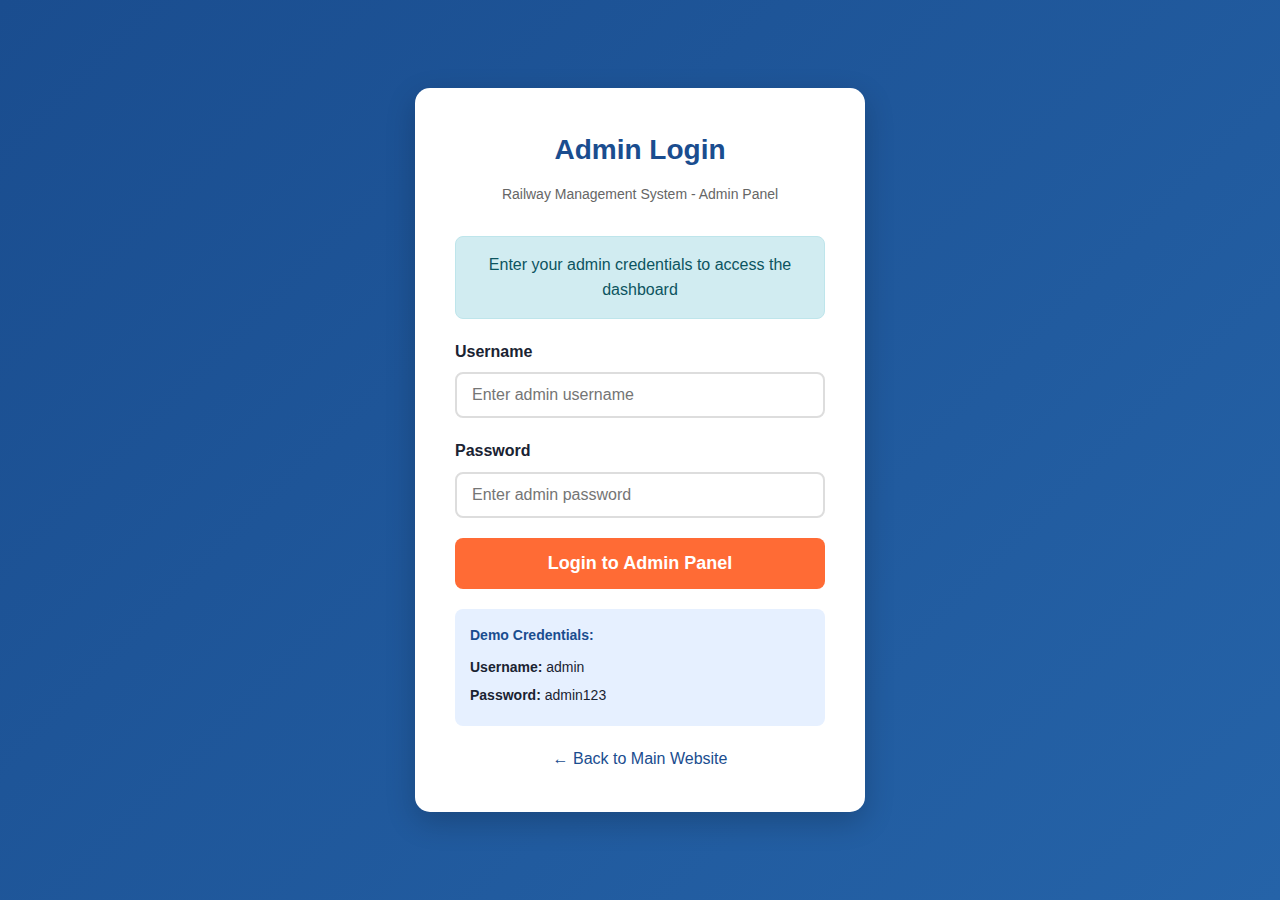
<file: admin-dashboard.html>
<!DOCTYPE html>
<html lang="en">
<head>
    <meta charset="UTF-8">
    <meta name="viewport" content="width=device-width, initial-scale=1.0">
    <title>Admin Dashboard - Railway Management System</title>
    <style>
        :root {
            --primary-blue: #1a4d8f;
            --secondary-blue: #2563a8;
            --light-blue: #e6f0ff;
            --orange: #ff6b35;
            --dark-text: #1a2332;
            --light-text: #666;
            --white: #ffffff;
            --success-green: #28a745;
            --danger-red: #dc3545;
        }

        * {
            margin: 0;
            padding: 0;
            box-sizing: border-box;
        }

        body {
            font-family: 'Segoe UI', Tahoma, Geneva, Verdana, sans-serif;
            color: var(--dark-text);
            line-height: 1.6;
            overflow-x: hidden;
        }

        .admin-top-bar {
            background: var(--primary-blue);
            color: var(--white);
            padding: 10px 0;
            text-align: center;
            font-size: 14px;
            position: relative;
        }

        .admin-welcome {
            position: absolute;
            right: 20px;
            top: 50%;
            transform: translateY(-50%);
            font-size: 14px;
        }

        .admin-header {
            background: var(--white);
            box-shadow: 0 2px 10px rgba(0,0,0,0.1);
            position: sticky;
            top: 0;
            z-index: 1000;
        }

        .nav-container {
            max-width: 1200px;
            margin: 0 auto;
            display: flex;
            justify-content: space-between;
            align-items: center;
            padding: 15px 20px;
        }

        .logo {
            display: flex;
            align-items: center;
            gap: 15px;
        }

        .logo-text h1 {
            color: var(--primary-blue);
            font-size: 24px;
            font-weight: bold;
        }

        .logo-text p {
            color: var(--light-text);
            font-size: 12px;
        }

        .admin-nav-menu {
            display: flex;
            list-style: none;
            gap: 30px;
            align-items: center;
        }

        .admin-nav-menu li a {
            text-decoration: none;
            color: var(--dark-text);
            font-weight: 500;
            font-size: 16px;
            padding: 8px 15px;
            border-radius: 5px;
            transition: all 0.3s ease;
        }

        .admin-nav-menu li a:hover,
        .admin-nav-menu li a.active {
            background: var(--primary-blue);
            color: var(--white);
        }

        .admin-user {
            display: flex;
            align-items: center;
            gap: 10px;
            background: var(--light-blue);
            padding: 8px 15px;
            border-radius: 20px;
        }

        .admin-user span {
            font-weight: 500;
            color: var(--primary-blue);
        }

        .container {
            max-width: 1200px;
            margin: 0 auto;
            padding: 40px 20px;
        }

        .dashboard-header {
            display: flex;
            justify-content: space-between;
            align-items: center;
            margin-bottom: 30px;
        }

        .dashboard-header h1 {
            color: var(--primary-blue);
            font-size: 32px;
        }

        .admin-actions {
            display: flex;
            gap: 15px;
        }

        .btn {
            display: inline-block;
            padding: 10px 20px;
            font-size: 16px;
            font-weight: 600;
            text-decoration: none;
            border-radius: 8px;
            transition: all 0.3s ease;
            cursor: pointer;
            border: none;
            outline: none;
        }

        .btn-primary {
            background: var(--orange);
            color: var(--white);
        }

        .btn-primary:hover {
            background: #ff8555;
            transform: translateY(-2px);
            box-shadow: 0 5px 15px rgba(255, 107, 53, 0.4);
        }

        .btn-secondary {
            background: var(--white);
            color: var(--primary-blue);
            border: 2px solid var(--primary-blue);
        }

        .btn-secondary:hover {
            background: var(--primary-blue);
            color: var(--white);
        }

        .btn-danger {
            background: var(--danger-red);
            color: var(--white);
        }

        .btn-danger:hover {
            background: #e74c3c;
            transform: translateY(-2px);
        }

        .tabs {
            display: flex;
            margin-bottom: 30px;
            border-bottom: 2px solid #e0e0e0;
        }

        .tab {
            padding: 15px 30px;
            cursor: pointer;
            font-weight: 600;
            border-bottom: 3px solid transparent;
            transition: all 0.3s ease;
        }

        .tab.active {
            color: var(--primary-blue);
            border-bottom: 3px solid var(--primary-blue);
        }

        .tab-content {
            display: none;
        }

        .tab-content.active {
            display: block;
        }

        .card {
            background: var(--white);
            padding: 25px;
            border-radius: 12px;
            box-shadow: 0 5px 15px rgba(0,0,0,0.1);
            margin-bottom: 20px;
        }

        .card h3 {
            color: var(--primary-blue);
            margin-bottom: 20px;
            font-size: 22px;
        }

        .stats-grid {
            display: grid;
            grid-template-columns: repeat(4, 1fr);
            gap: 20px;
            margin-bottom: 30px;
        }

        .stat-card {
            background: var(--white);
            padding: 25px;
            border-radius: 12px;
            box-shadow: 0 5px 15px rgba(0,0,0,0.1);
            text-align: center;
            transition: transform 0.3s ease;
        }

        .stat-card:hover {
            transform: translateY(-5px);
        }

        .stat-card h3 {
            font-size: 32px;
            color: var(--primary-blue);
            margin-bottom: 10px;
        }

        .stat-card p {
            color: var(--light-text);
            font-size: 16px;
        }

        table {
            width: 100%;
            border-collapse: collapse;
            margin-top: 20px;
        }

        th, td {
            padding: 15px;
            text-align: left;
            border-bottom: 1px solid #e0e0e0;
        }

        th {
            background: var(--light-blue);
            color: var(--primary-blue);
            font-weight: 600;
            position: sticky;
            top: 0;
        }

        tr:hover {
            background: #f9f9f9;
        }

        .no-data {
            text-align: center;
            padding: 30px;
            color: var(--light-text);
            font-size: 18px;
        }

        .message-card {
            background: var(--light-blue);
            padding: 20px;
            border-radius: 10px;
            margin-bottom: 15px;
            border-left: 4px solid var(--primary-blue);
            transition: transform 0.2s ease;
        }

        .message-card:hover {
            transform: translateX(5px);
        }

        .message-header {
            display: flex;
            justify-content: space-between;
            margin-bottom: 10px;
        }

        .message-name {
            font-weight: 600;
            color: var(--primary-blue);
        }

        .message-date {
            color: var(--light-text);
            font-size: 14px;
        }

        .message-subject {
            font-weight: 500;
            margin-bottom: 10px;
            color: var(--dark-text);
        }

        .message-content {
            color: var(--dark-text);
            line-height: 1.5;
        }

        .footer {
            background: var(--primary-blue);
            color: var(--white);
            text-align: center;
            padding: 30px 20px;
            margin-top: 60px;
        }

        .footer-content {
            max-width: 1200px;
            margin: 0 auto;
        }

        .footer-links {
            display: flex;
            justify-content: center;
            gap: 30px;
            list-style: none;
            margin-bottom: 15px;
        }

        .footer-links a {
            color: var(--white);
            text-decoration: none;
            opacity: 0.9;
            transition: opacity 0.3s ease;
        }

        .footer-links a:hover {
            opacity: 1;
            text-decoration: underline;
        }

        @media (max-width: 768px) {
            .stats-grid {
                grid-template-columns: repeat(2, 1fr);
            }
            
            .admin-nav-menu {
                flex-direction: column;
                gap: 10px;
            }
            
            .admin-welcome {
                position: static;
                transform: none;
                text-align: center;
                margin-top: 5px;
            }
        }
    </style>
</head>
<body>
    <div class="admin-top-bar">
        ADMIN PANEL - Railway Management System
        <div class="admin-welcome" id="adminWelcome">
            Welcome, Admin!
        </div>
    </div>

    <header class="admin-header">
        <div class="nav-container">
            <div class="logo">
                <div class="logo-text">
                    <h1>INDIAN RAILWAYS</h1>
                    <p>Admin Dashboard</p>
                </div>
            </div>
            <nav>
                <ul class="admin-nav-menu">
                    <li><a href="#" class="active">Dashboard</a></li>
                    <li><a href="index.html">Main Site</a></li>
                    <li class="admin-user">
                        <span id="adminName">Admin</span>
                    </li>
                    <li><a href="#" id="logoutBtn" class="btn-danger" style="color: white; padding: 8px 15px;">Logout</a></li>
                </ul>
            </nav>
        </div>
    </header>

    <div class="container">
        <div class="dashboard-header">
            <h1>Admin Dashboard</h1>
            <div class="admin-actions">
                <button class="btn btn-primary" id="refreshBtn">Refresh Data</button>
                <button class="btn btn-secondary" id="clearDataBtn">Clear All Data</button>
            </div>
        </div>

        <div class="stats-grid">
            <div class="stat-card">
                <h3 id="totalBookings">0</h3>
                <p>Total Bookings</p>
            </div>
            <div class="stat-card">
                <h3 id="totalRevenue">₹0</h3>
                <p>Total Revenue</p>
            </div>
            <div class="stat-card">
                <h3 id="totalMessages">0</h3>
                <p>Contact Messages</p>
            </div>
            
        </div>

        <div class="tabs">
            <div class="tab active" data-tab="bookings">All Bookings</div>
            <div class="tab" data-tab="messages">Contact Messages</div>
            <div class="tab" data-tab="users">User Management</div>
        </div>

        <div class="tab-content active" id="bookings-tab">
            <div class="card">
                <h3>All Ticket Bookings</h3>
                <div id="bookingsTable">
                    <table>
                        <thead>
                            <tr>
                                <th>PNR</th>
                                <th>Train</th>
                                <th>User</th>
                                <th>Route</th>
                                <th>Passengers</th>
                                <th>Date</th>
                                <th>Fare</th>
                            </tr>
                        </thead>
                        <tbody id="bookingsTableBody">
                            <!-- Bookings will be populated here -->
                        </tbody>
                    </table>
                    <div id="noBookings" class="no-data" style="display: none;">
                        No bookings found.
                    </div>
                </div>
            </div>
        </div>

        <div class="tab-content" id="messages-tab">
            <div class="card">
                <h3>Contact Messages</h3>
                <div id="messagesList">
                    <!-- Messages will be populated here -->
                </div>
                <div id="noMessages" class="no-data" style="display: none;">
                    No messages found.
                </div>
            </div>
        </div>

        <div class="tab-content" id="users-tab">
            <div class="card">
                <h3>Registered Users</h3>
                <div id="usersTable">
                    <table>
                        <thead>
                            <tr>
                                <th>Username</th>
                                <th>Name</th>
                                <th>Phone</th>
                                <th>Bookings</th>
                                <th>Last Activity</th>
                            </tr>
                        </thead>
                        <tbody id="usersTableBody">
                            <!-- Users will be populated here -->
                        </tbody>
                    </table>
                    <div id="noUsers" class="no-data" style="display: none;">
                        No users found.
                    </div>
                </div>
            </div>
        </div>
    </div>

    <footer class="footer">
        <div class="footer-content">
            <ul class="footer-links">
                <li><a href="index.html">Main Website</a></li>
                <li><a href="admin-dashboard.html">Admin Dashboard</a></li>
                <li><a href="#" id="footerLogoutBtn">Logout</a></li>
            </ul>
            <p>&copy; 2025 | Railway Management System | Admin Panel</p>
        </div>
    </footer>

    <script>
        // Check if admin is logged in
        if (sessionStorage.getItem('adminLoggedIn') !== 'true') {
            window.location.href = 'admin-login.html';
        }

        // Display admin name
        const adminName = sessionStorage.getItem('adminUsername') || 'Admin';
        document.getElementById('adminName').textContent = adminName;
        document.getElementById('adminWelcome').textContent = `Welcome, ${adminName}!`;

        // Tab functionality
        document.querySelectorAll('.tab').forEach(tab => {
            tab.addEventListener('click', function() {
                // Remove active class from all tabs and contents
                document.querySelectorAll('.tab').forEach(t => t.classList.remove('active'));
                document.querySelectorAll('.tab-content').forEach(c => c.classList.remove('active'));
                
                // Add active class to clicked tab and corresponding content
                this.classList.add('active');
                document.getElementById(`${this.dataset.tab}-tab`).classList.add('active');
            });
        });

        // Logout functionality - COMPLETELY SEPARATE from user system
        function adminLogout() {
            // Clear only admin session data
            sessionStorage.removeItem('adminLoggedIn');
            sessionStorage.removeItem('adminUsername');
            // Redirect to admin login
            window.location.href = 'admin-login.html';
        }

        document.getElementById('logoutBtn').addEventListener('click', function(e) {
            e.preventDefault();
            adminLogout();
        });
        
        document.getElementById('footerLogoutBtn').addEventListener('click', function(e) {
            e.preventDefault();
            adminLogout();
        });

        // Load data
        function loadDashboardData() {
            // Load bookings from user system (separate)
            const allBookings = JSON.parse(localStorage.getItem('allBookings')) || [];
            const bookingsTableBody = document.getElementById('bookingsTableBody');
            const noBookings = document.getElementById('noBookings');
            
            if (allBookings.length === 0) {
                bookingsTableBody.innerHTML = '';
                noBookings.style.display = 'block';
            } else {
                noBookings.style.display = 'none';
                bookingsTableBody.innerHTML = '';
                
                allBookings.forEach(booking => {
                    const row = document.createElement('tr');
                    row.innerHTML = `
                        <td><strong>${booking.pnr}</strong></td>
                        <td>${booking.trainName}<br><small>${booking.trainNum}</small></td>
                        <td>${booking.username}</td>
                        <td>${booking.from} → ${booking.to}</td>
                        <td>${booking.passengers.length}</td>
                        <td>${booking.tdate}<br><small>${booking.bookingDate}</small></td>
                        <td><strong>₹${booking.totalFare}</strong></td>
                    `;
                    bookingsTableBody.appendChild(row);
                });
            }
            
            // Load messages from contact form
            const contactMessages = JSON.parse(localStorage.getItem('contactMessages')) || [];
            const messagesList = document.getElementById('messagesList');
            const noMessages = document.getElementById('noMessages');
            
            if (contactMessages.length === 0) {
                messagesList.innerHTML = '';
                noMessages.style.display = 'block';
            } else {
                noMessages.style.display = 'none';
                messagesList.innerHTML = '';
                
                contactMessages.forEach((message, index) => {
                    const messageCard = document.createElement('div');
                    messageCard.className = 'message-card';
                    messageCard.innerHTML = `
                        <div class="message-header">
                            <div class="message-name">${message.name}</div>
                            <div class="message-date">${message.date}</div>
                        </div>
                        <div class="message-subject">${message.subject}</div>
                        <div class="message-content">${message.message}</div>
                        <div style="margin-top: 10px; font-size: 14px;">
                            <strong>Email:</strong> ${message.email} 
                            ${message.phone ? `<strong>Phone:</strong> ${message.phone}` : ''}
                        </div>
                    `;
                    messagesList.appendChild(messageCard);
                });
            }
            
            // Load users data
            const userData = JSON.parse(localStorage.getItem('userData'));
            const usersTableBody = document.getElementById('usersTableBody');
            const noUsers = document.getElementById('noUsers');
            
            if (!userData) {
                usersTableBody.innerHTML = '';
                noUsers.style.display = 'block';
            } else {
                noUsers.style.display = 'none';
                usersTableBody.innerHTML = '';
                
                const userBookings = allBookings.filter(booking => booking.username === userData.username).length;
                
                const row = document.createElement('tr');
                row.innerHTML = `
                    <td><strong>${userData.username}</strong></td>
                    <td>${userData.name}</td>
                    <td>${userData.phone}</td>
                    <td>${userBookings}</td>
                    <td>${new Date().toLocaleDateString()}</td>
                `;
                usersTableBody.appendChild(row);
            }
            
            // Update stats
            document.getElementById('totalBookings').textContent = allBookings.length;
            
            const totalRevenue = allBookings.reduce((sum, booking) => sum + parseInt(booking.totalFare), 0);
            document.getElementById('totalRevenue').textContent = `₹${totalRevenue}`;
            
            document.getElementById('totalMessages').textContent = contactMessages.length;
            
            // Count registered users
            const userCount = userData ? 1 : 0;
            document.getElementById('activeUsers').textContent = userCount;
        }

        // Refresh button
        document.getElementById('refreshBtn').addEventListener('click', function() {
            loadDashboardData();
            // Show refresh feedback
            this.textContent = 'Refreshing...';
            setTimeout(() => {
                this.textContent = 'Refresh Data';
            }, 1000);
        });

        // Clear all data button
        document.getElementById('clearDataBtn').addEventListener('click', function() {
            if (confirm('Are you sure you want to clear ALL data? This cannot be undone!')) {
                localStorage.removeItem('allBookings');
                localStorage.removeItem('contactMessages');
                localStorage.removeItem('userData');
                localStorage.removeItem('isLoggedIn');
                loadDashboardData();
                alert('All data has been cleared!');
            }
        });

        // Initial load
        loadDashboardData();
    </script>
</body>
</html>
</file>
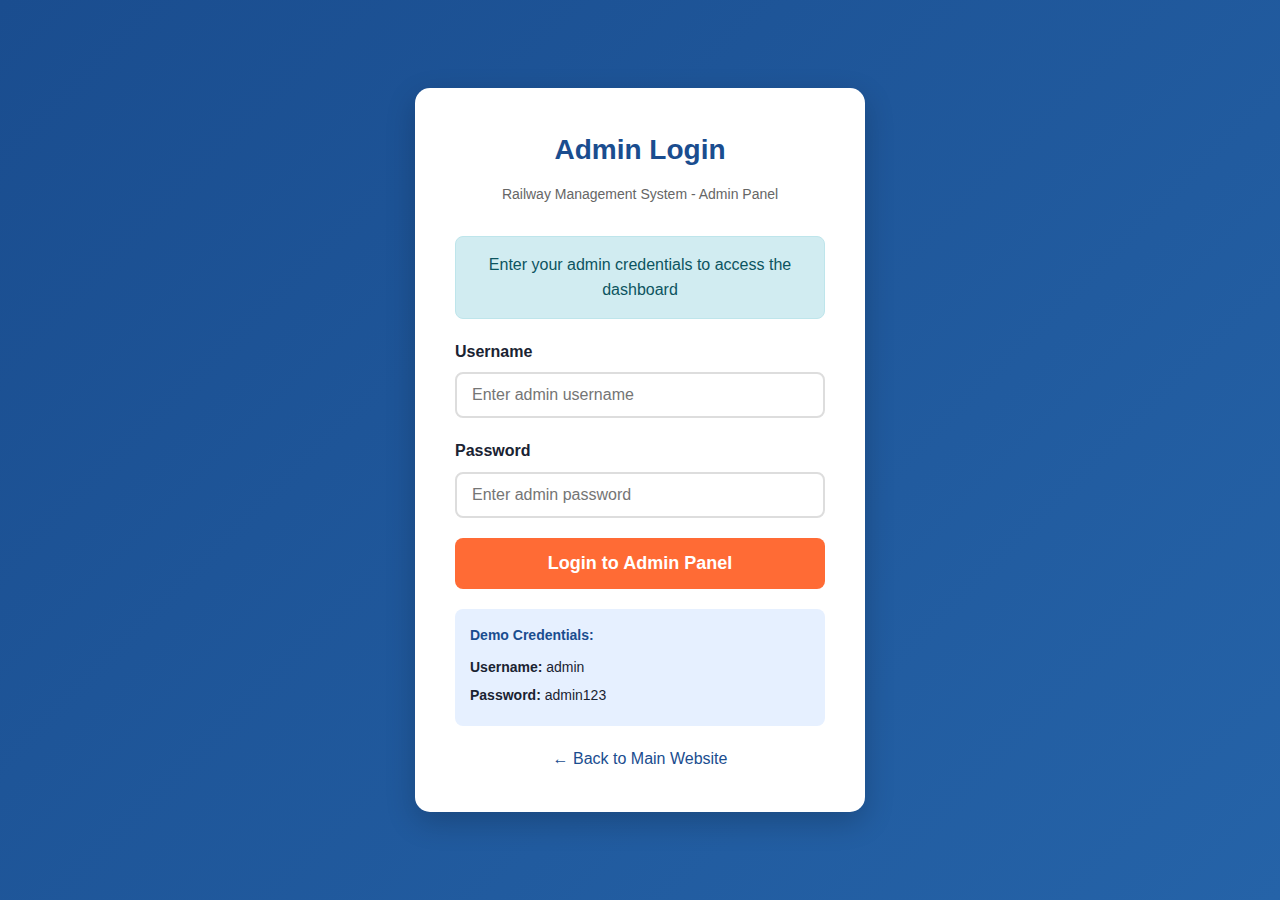
<file: admin-login.html>
<!DOCTYPE html>
<html lang="en">
<head>
    <meta charset="UTF-8">
    <meta name="viewport" content="width=device-width, initial-scale=1.0">
    <title>Admin Login - Railway Management System</title>
    <style>
        :root {
            --primary-blue: #1a4d8f;
            --secondary-blue: #2563a8;
            --light-blue: #e6f0ff;
            --orange: #ff6b35;
            --dark-text: #1a2332;
            --light-text: #666;
            --white: #ffffff;
            --success-green: #28a745;
            --danger-red: #dc3545;
        }

        * {
            margin: 0;
            padding: 0;
            box-sizing: border-box;
        }

        body {
            font-family: 'Segoe UI', Tahoma, Geneva, Verdana, sans-serif;
            color: var(--dark-text);
            line-height: 1.6;
            overflow-x: hidden;
            background: linear-gradient(135deg, var(--primary-blue), var(--secondary-blue));
            min-height: 100vh;
            display: flex;
            align-items: center;
            justify-content: center;
            padding: 20px;
        }

        .admin-login-wrapper {
            width: 100%;
            max-width: 450px;
        }

        .admin-login-container {
            background: var(--white);
            padding: 40px;
            border-radius: 15px;
            box-shadow: 0 10px 30px rgba(0,0,0,0.2);
            width: 100%;
        }

        .admin-header {
            text-align: center;
            margin-bottom: 30px;
        }

        .admin-header h1 {
            color: var(--primary-blue);
            font-size: 28px;
            margin-bottom: 10px;
        }

        .admin-header p {
            color: var(--light-text);
            font-size: 14px;
        }

        .form-group {
            margin-bottom: 20px;
        }

        .form-group label {
            display: block;
            margin-bottom: 8px;
            font-weight: 600;
            color: var(--dark-text);
        }

        .form-group input {
            width: 100%;
            padding: 12px 15px;
            border: 2px solid #ddd;
            border-radius: 8px;
            font-size: 16px;
            transition: border 0.3s ease;
        }

        .form-group input:focus {
            outline: none;
            border-color: var(--primary-blue);
        }

        .btn {
            display: inline-block;
            padding: 15px 40px;
            font-size: 18px;
            font-weight: 600;
            text-decoration: none;
            border-radius: 8px;
            transition: all 0.3s ease;
            cursor: pointer;
            border: none;
            outline: none;
            width: 100%;
            text-align: center;
        }

        .btn-primary {
            background: var(--orange);
            color: var(--white);
        }

        .btn-primary:hover {
            background: #ff8555;
            transform: translateY(-2px);
            box-shadow: 0 5px 15px rgba(255, 107, 53, 0.4);
        }

        .message {
            padding: 15px 20px;
            border-radius: 8px;
            margin-bottom: 20px;
            font-weight: 500;
            text-align: center;
        }

        .message-error {
            background: #f8d7da;
            color: #721c24;
            border: 1px solid #f5c6cb;
        }

        .message-info {
            background: #d1ecf1;
            color: #0c5460;
            border: 1px solid #bee5eb;
        }

        .back-link {
            text-align: center;
            margin-top: 20px;
        }

        .back-link a {
            color: var(--primary-blue);
            text-decoration: none;
            font-weight: 500;
        }

        .back-link a:hover {
            text-decoration: underline;
        }

        .admin-credentials {
            background: var(--light-blue);
            padding: 15px;
            border-radius: 8px;
            margin-top: 20px;
            font-size: 14px;
        }

        .admin-credentials h4 {
            color: var(--primary-blue);
            margin-bottom: 10px;
        }

        .admin-credentials p {
            margin-bottom: 5px;
        }
    </style>
</head>
<body>
    <div class="admin-login-wrapper">
        <div class="admin-login-container">
            <div class="admin-header">
                <h1>Admin Login</h1>
                <p>Railway Management System - Admin Panel</p>
            </div>
            
            <div id="errorMessage" class="message message-error" style="display: none;">
                Invalid admin credentials!
            </div>
            
            <div id="infoMessage" class="message message-info">
                Enter your admin credentials to access the dashboard
            </div>
            
            <form id="adminLoginForm">
                <div class="form-group">
                    <label for="adminUsername">Username</label>
                    <input type="text" id="adminUsername" placeholder="Enter admin username" required>
                </div>
                
                <div class="form-group">
                    <label for="adminPassword">Password</label>
                    <input type="password" id="adminPassword" placeholder="Enter admin password" required>
                </div>
                
                <button type="submit" class="btn btn-primary">Login to Admin Panel</button>
            </form>
            
            <div class="admin-credentials">
                <h4>Demo Credentials:</h4>
                <p><strong>Username:</strong> admin</p>
                <p><strong>Password:</strong> admin123</p>
            </div>
            
            <div class="back-link">
                <a href="index.html">← Back to Main Website</a>
            </div>
        </div>
    </div>

    <script>
        document.getElementById('adminLoginForm').addEventListener('submit', function(e) {
            e.preventDefault();
            
            const username = document.getElementById('adminUsername').value;
            const password = document.getElementById('adminPassword').value;
            
            // Default admin credentials - separate from user system
            const adminUsername = "admin";
            const adminPassword = "admin123";
            
            if (username === adminUsername && password === adminPassword) {
                // Store admin login status in sessionStorage (not localStorage)
                // This ensures admin logout when browser closes
                sessionStorage.setItem('adminLoggedIn', 'true');
                sessionStorage.setItem('adminUsername', username);
                // Redirect to admin dashboard
                window.location.href = 'admin-dashboard.html';
            } else {
                document.getElementById('errorMessage').style.display = 'block';
                document.getElementById('infoMessage').style.display = 'none';
            }
        });

        // Clear any existing admin session when loading login page
        sessionStorage.removeItem('adminLoggedIn');
        sessionStorage.removeItem('adminUsername');
    </script>
</body>
</html>
</file>
